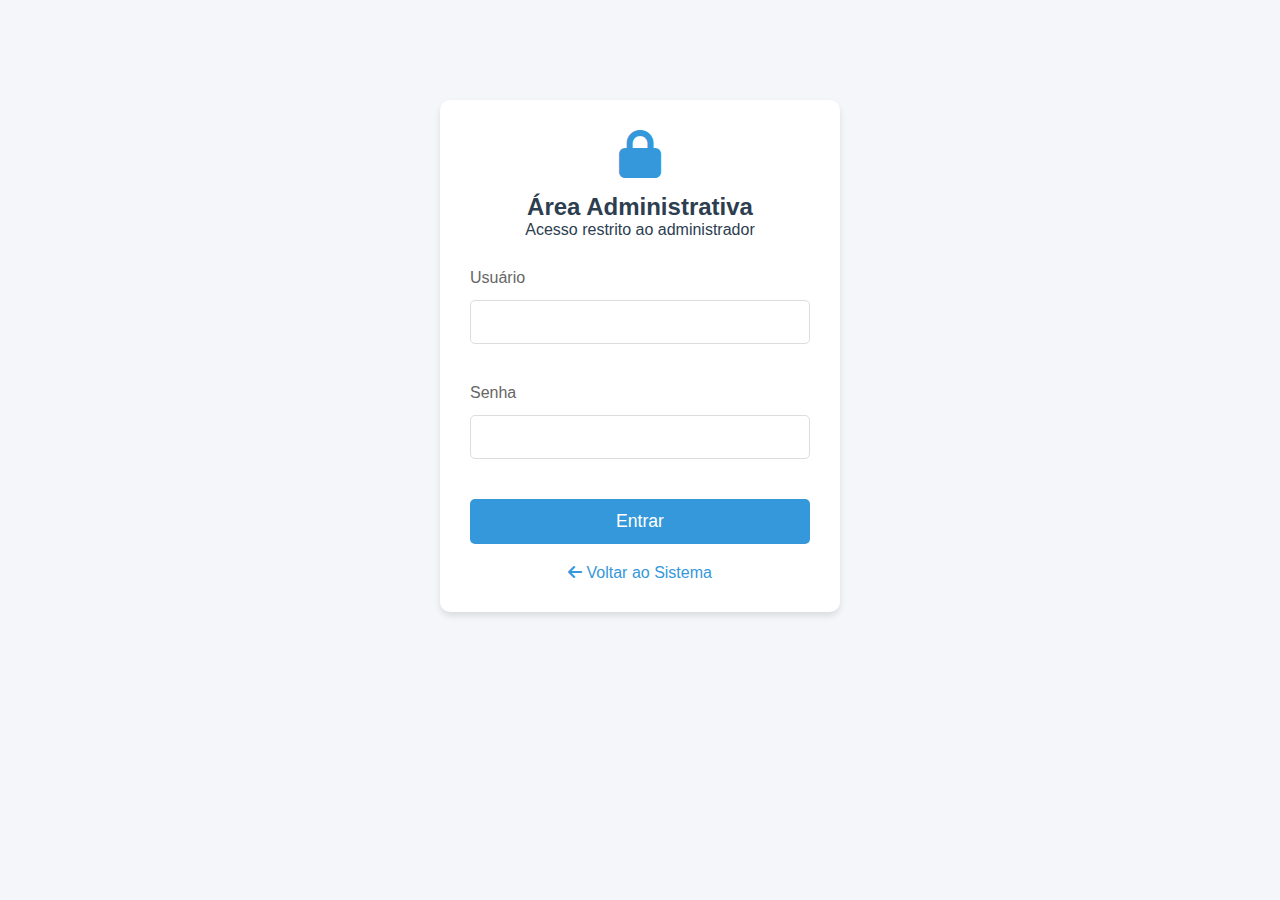
<file: admin-estoque.html>
<!DOCTYPE html>
<html lang="pt">
<head>
    <meta charset="UTF-8">
    <meta name="viewport" content="width=device-width, initial-scale=1.0">
    <title>Gestão de Estoque - Área Administrativa</title>
    <link rel="stylesheet" href="styles.css">
    <link rel="stylesheet" href="https://cdnjs.cloudflare.com/ajax/libs/font-awesome/6.0.0/css/all.min.css">
</head>
<body>
    <div class="container">
        <header>
            <h1><i class="fas fa-boxes"></i> Gestão de Estoque - Área Administrativa</h1>
            <div class="admin-info">
                <span id="adminName">Administrador</span>
                <button id="logoutBtn" class="btn-secondary"><i class="fas fa-sign-out-alt"></i> Sair</button>
            </div>
        </header>

        <main>
            <div class="admin-dashboard">
                <div class="admin-controls">
                    <button class="btn-primary" id="novoProduto">
                        <i class="fas fa-plus"></i> Novo Produto
                    </button>
                    <button class="btn-secondary" id="exportarDados">
                        <i class="fas fa-file-export"></i> Exportar Dados
                    </button>
                    <button class="btn-secondary" id="importarDados">
                        <i class="fas fa-file-import"></i> Importar Dados
                    </button>
                </div>

                <div class="estoque-filters">
                    <input type="text" id="searchProduto" placeholder="Pesquisar produto...">
                    <select id="filterCategoria">
                        <option value="">Todas as Categorias</option>
                        <option value="eletronicos">Eletrônicos</option>
                        <option value="moveis">Móveis</option>
                        <option value="alimentos">Alimentos</option>
                        <option value="vestuario">Vestuário</option>
                    </select>
                </div>

                <div class="estoque-table">
                    <table>
                        <thead>
                            <tr>
                                <th>ID</th>
                                <th>Produto</th>
                                <th>Categoria</th>
                                <th>Quantidade</th>
                                <th>Preço Unit.</th>
                                <th>Valor Total</th>
                                <th>Status</th>
                                <th>Ações</th>
                            </tr>
                        </thead>
                        <tbody id="estoqueTableBody">
                            <!-- Dados serão inseridos via JavaScript -->
                        </tbody>
                    </table>
                </div>
            </div>

            <!-- Modal para Adicionar/Editar Produto -->
            <div id="produtoModal" class="modal">
                <div class="modal-content">
                    <span class="close">&times;</span>
                    <h3>Adicionar/Editar Produto</h3>
                    <form id="produtoForm">
                        <div class="form-group">
                            <label for="nomeProduto">Nome do Produto</label>
                            <input type="text" id="nomeProduto" required>
                        </div>
                        <div class="form-group">
                            <label for="categoriaProduto">Categoria</label>
                            <select id="categoriaProduto" required>
                                <option value="eletronicos">Eletrônicos</option>
                                <option value="moveis">Móveis</option>
                                <option value="alimentos">Alimentos</option>
                                <option value="vestuario">Vestuário</option>
                            </select>
                        </div>
                        <div class="form-group">
                            <label for="quantidadeProduto">Quantidade</label>
                            <input type="number" id="quantidadeProduto" min="0" required>
                        </div>
                        <div class="form-group">
                            <label for="precoProduto">Preço Unitário</label>
                            <input type="number" id="precoProduto" min="0" step="0.01" required>
                        </div>
                        <div class="form-group">
                            <label for="minimoProduto">Quantidade Mínima</label>
                            <input type="number" id="minimoProduto" min="0" required>
                        </div>
                        <button type="submit" class="btn-primary">Salvar</button>
                    </form>
                </div>
            </div>
        </main>
    </div>

    <script>
        // Verificar autenticação
        function verificarAutenticacao() {
            const token = localStorage.getItem('adminToken');
            if (!token) {
                window.location.href = 'admin-login.html';
            }
        }

        // Carregar dados do estoque
        async function carregarEstoque() {
            try {
                const response = await fetch('api/estoque.php', {
                    headers: {
                        'Authorization': `Bearer ${localStorage.getItem('adminToken')}`
                    }
                });
                
                if (response.ok) {
                    const data = await response.json();
                    atualizarTabelaEstoque(data);
                } else {
                    throw new Error('Erro ao carregar estoque');
                }
            } catch (error) {
                alert('Erro ao carregar estoque: ' + error.message);
            }
        }

        // Atualizar tabela de estoque
        function atualizarTabelaEstoque(produtos) {
            const tbody = document.getElementById('estoqueTableBody');
            tbody.innerHTML = '';

            produtos.forEach(produto => {
                const tr = document.createElement('tr');
                tr.innerHTML = `
                    <td>${produto.id}</td>
                    <td>${produto.nome}</td>
                    <td>${produto.categoria}</td>
                    <td>${produto.quantidade}</td>
                    <td>R$ ${produto.preco.toFixed(2)}</td>
                    <td>R$ ${(produto.quantidade * produto.preco).toFixed(2)}</td>
                    <td>${getStatusBadge(produto.status)}</td>
                    <td>
                        <button class="btn-secondary btn-sm" onclick="editarProduto(${produto.id})">
                            <i class="fas fa-edit"></i>
                        </button>
                        <button class="btn-secondary btn-sm" onclick="excluirProduto(${produto.id})">
                            <i class="fas fa-trash"></i>
                        </button>
                    </td>
                `;
                tbody.appendChild(tr);
            });
        }

        // Função para obter o badge de status
        function getStatusBadge(status) {
            const badges = {
                'normal': '<span class="badge badge-success">Normal</span>',
                'baixo': '<span class="badge badge-warning">Baixo</span>',
                'critico': '<span class="badge badge-danger">Crítico</span>'
            };
            return badges[status] || badges.normal;
        }

        // Event Listeners
        document.addEventListener('DOMContentLoaded', () => {
            verificarAutenticacao();
            carregarEstoque();

            // Logout
            document.getElementById('logoutBtn').addEventListener('click', () => {
                localStorage.removeItem('adminToken');
                window.location.href = 'admin-login.html';
            });

            // Novo Produto
            document.getElementById('novoProduto').addEventListener('click', () => {
                document.getElementById('produtoModal').style.display = 'block';
            });

            // Fechar Modal
            document.querySelector('.close').addEventListener('click', () => {
                document.getElementById('produtoModal').style.display = 'none';
            });

            // Form de Produto
            document.getElementById('produtoForm').addEventListener('submit', async (e) => {
                e.preventDefault();
                // Implementar lógica de salvamento
            });
        });
    </script>
</body>
</html>
</file>
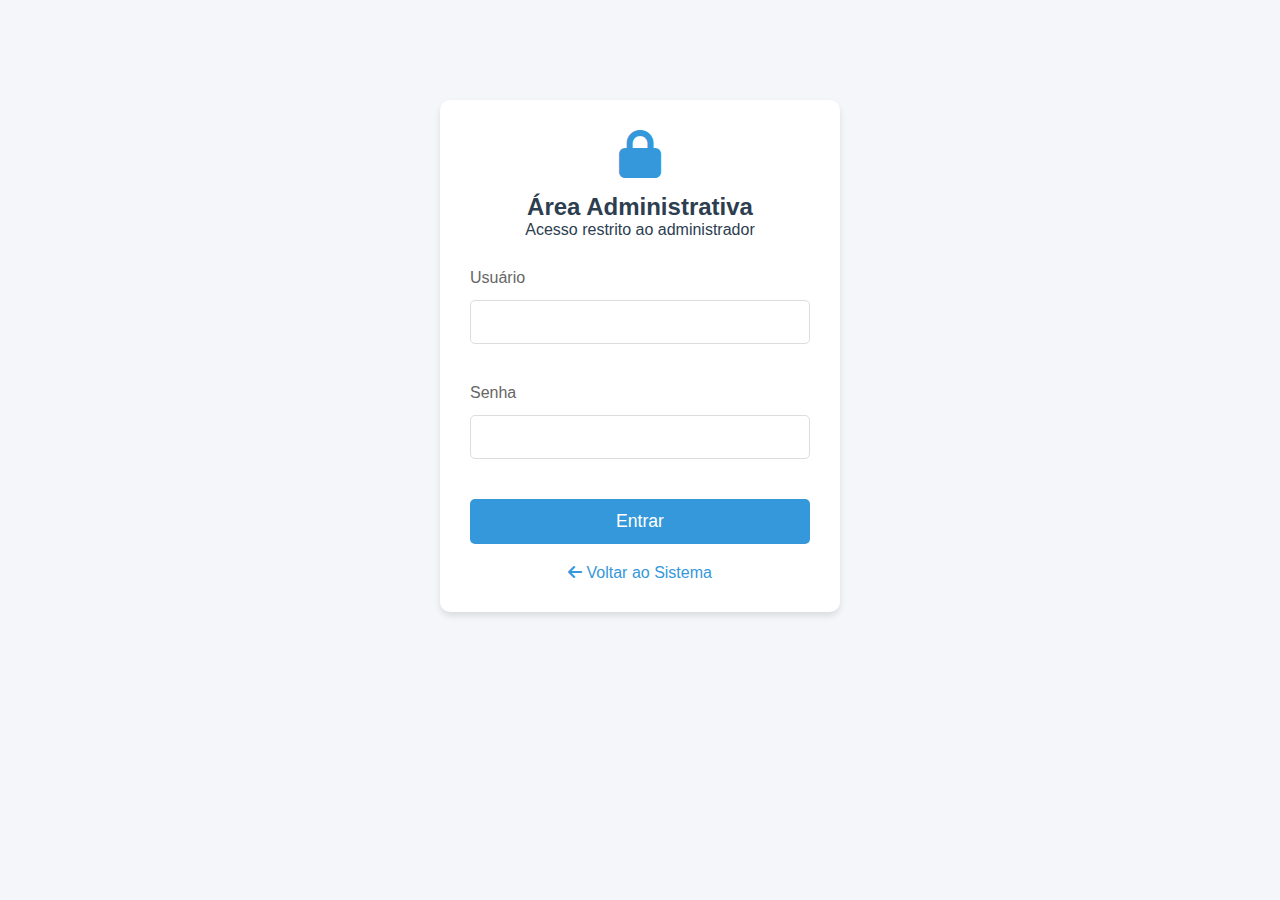
<file: admin-login.html>
<!DOCTYPE html>
<html lang="pt">
<head>
    <meta charset="UTF-8">
    <meta name="viewport" content="width=device-width, initial-scale=1.0">
    <title>Login Administrativo - Gestão de Inventário</title>
    <link rel="stylesheet" href="styles.css">
    <link rel="stylesheet" href="https://cdnjs.cloudflare.com/ajax/libs/font-awesome/6.0.0/css/all.min.css">
    <style>
        .login-container {
            max-width: 400px;
            margin: 100px auto;
            padding: 30px;
            background-color: white;
            border-radius: 10px;
            box-shadow: 0 4px 6px rgba(0, 0, 0, 0.1);
        }

        .login-header {
            text-align: center;
            margin-bottom: 30px;
        }

        .login-header i {
            font-size: 3em;
            color: var(--secondary-color);
            margin-bottom: 15px;
        }

        .login-form .form-group {
            margin-bottom: 20px;
        }

        .login-form input {
            width: 100%;
            padding: 12px;
            border: 1px solid #ddd;
            border-radius: 5px;
            font-size: 1em;
        }

        .login-form button {
            width: 100%;
            padding: 12px;
            background-color: var(--secondary-color);
            color: white;
            border: none;
            border-radius: 5px;
            font-size: 1.1em;
            cursor: pointer;
            transition: background-color 0.3s;
        }

        .login-form button:hover {
            background-color: #2980b9;
        }

        .back-link {
            text-align: center;
            margin-top: 20px;
        }

        .back-link a {
            color: var(--secondary-color);
            text-decoration: none;
        }

        .back-link a:hover {
            text-decoration: underline;
        }
    </style>
</head>
<body>
    <div class="login-container">
        <div class="login-header">
            <i class="fas fa-lock"></i>
            <h2>Área Administrativa</h2>
            <p>Acesso restrito ao administrador</p>
        </div>
        <form class="login-form" id="adminLoginForm">
            <div class="form-group">
                <label for="username">Usuário</label>
                <input type="text" id="username" required>
            </div>
            <div class="form-group">
                <label for="password">Senha</label>
                <input type="password" id="password" required>
            </div>
            <button type="submit">Entrar</button>
        </form>
        <div class="back-link">
            <a href="index.html"><i class="fas fa-arrow-left"></i> Voltar ao Sistema</a>
        </div>
    </div>

    <script>
        document.getElementById('adminLoginForm').addEventListener('submit', async function(e) {
            e.preventDefault();
            
            const username = document.getElementById('username').value;
            const password = document.getElementById('password').value;

            try {
                const response = await fetch('api/admin-login.php', {
                    method: 'POST',
                    headers: {
                        'Content-Type': 'application/json'
                    },
                    body: JSON.stringify({ username, password })
                });

                if (response.ok) {
                    const data = await response.json();
                    if (data.success) {
                        // Armazena o token de autenticação
                        localStorage.setItem('adminToken', data.token);
                        // Redireciona para a área administrativa
                        window.location.href = 'admin-estoque.html';
                    } else {
                        alert('Usuário ou senha inválidos');
                    }
                } else {
                    throw new Error('Erro ao fazer login');
                }
            } catch (error) {
                alert('Erro ao fazer login: ' + error.message);
            }
        });
    </script>
</body>
</html>
</file>
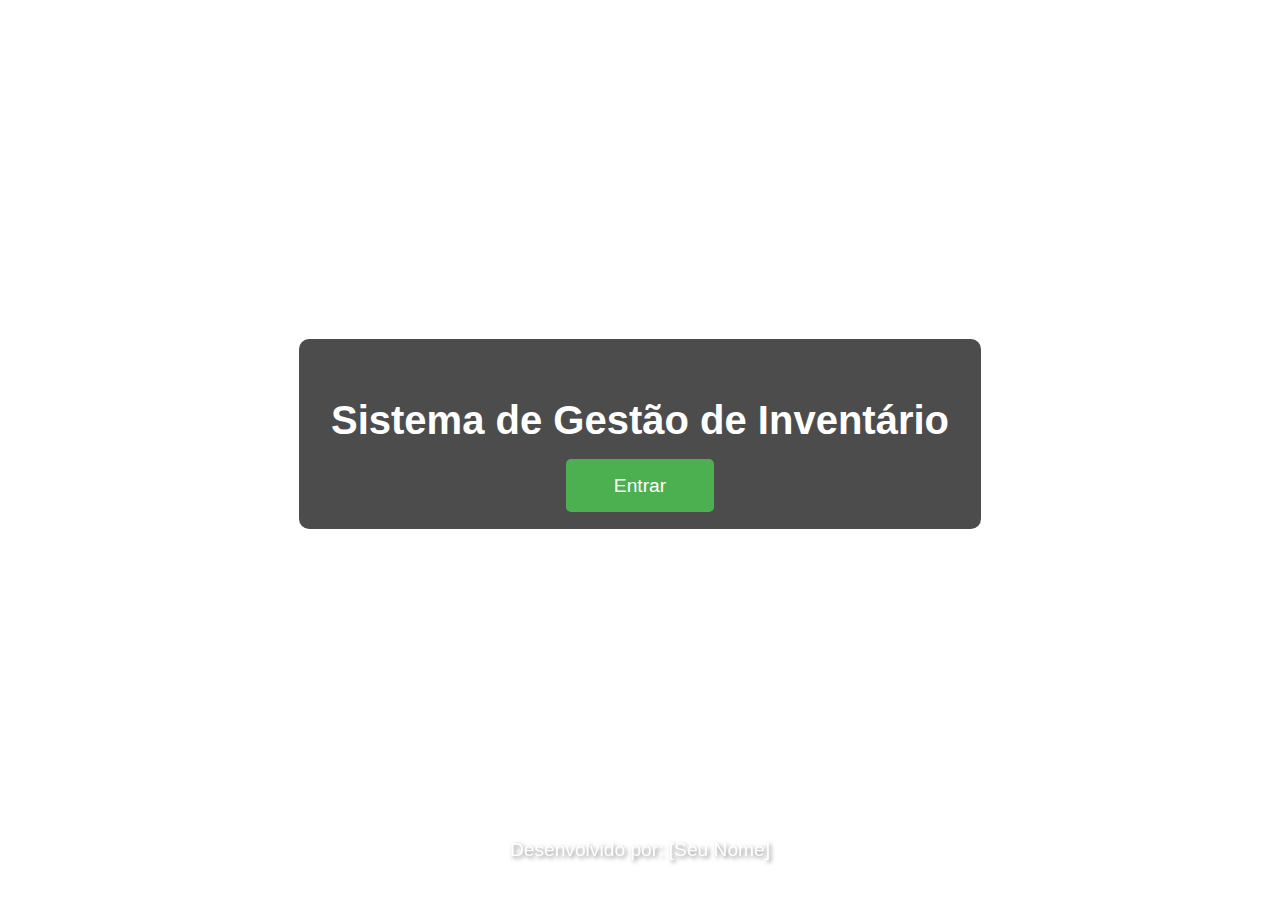
<file: landing.html>
<!DOCTYPE html>
<html lang="pt">
<head>
    <meta charset="UTF-8">
    <meta name="viewport" content="width=device-width, initial-scale=1.0">
    <title>Bem-vindo ao Sistema de Gestão de Inventário</title>
    <style>
        body {
            margin: 0;
            padding: 0;
            height: 100vh;
            display: flex;
            flex-direction: column;
            justify-content: center;
            align-items: center;
            background-image: url('https://st.depositphotos.com/9999814/52407/i/450/depositphotos_524071248-stock-photo-smart-warehouse-management-system-with.jpg');
            background-size: cover;
            background-position: center;
            background-repeat: no-repeat;
            font-family: Arial, sans-serif;
            color: white;
        }

        .content {
            text-align: center;
            background-color: rgba(0, 0, 0, 0.7);
            padding: 2rem;
            border-radius: 10px;
            margin-bottom: 2rem;
        }

        h1 {
            font-size: 2.5rem;
            margin-bottom: 2rem;
        }

        .enter-button {
            padding: 1rem 3rem;
            font-size: 1.2rem;
            background-color: #4CAF50;
            color: white;
            border: none;
            border-radius: 5px;
            cursor: pointer;
            transition: background-color 0.3s;
            text-decoration: none;
        }

        .enter-button:hover {
            background-color: #45a049;
        }

        footer {
            position: fixed;
            bottom: 20px;
            width: 100%;
            text-align: center;
            color: white;
            font-size: 1.2rem;
            text-shadow: 2px 2px 4px rgba(0, 0, 0, 0.5);
        }
    </style>
</head>
<body>
    <div class="content">
        <h1>Sistema de Gestão de Inventário</h1>
        <a href="index.html" class="enter-button">Entrar</a>
    </div>
    <footer>
        <p>Desenvolvido por: [Seu Nome]</p>
    </footer>
</body>
</html>
</file>
<file: styles.css>
:root {
    --primary-color: #2c3e50;
    --secondary-color: #3498db;
    --accent-color: #e74c3c;
    --background-color: #f5f6fa;
    --text-color: #2c3e50;
    --sidebar-width: 250px;
    --header-height: 60px;
    --card-shadow: 0 4px 6px rgba(0, 0, 0, 0.1);
    --transition-speed: 0.3s;
}

* {
    margin: 0;
    padding: 0;
    box-sizing: border-box;
    font-family: 'Segoe UI', Tahoma, Geneva, Verdana, sans-serif;
}

body {
    background-color: var(--background-color);
    color: var(--text-color);
}

.container {
    display: flex;
    min-height: 100vh;
}

/* Sidebar Styles */
.sidebar {
    width: var(--sidebar-width);
    background-color: var(--primary-color);
    color: white;
    padding: 20px;
    position: fixed;
    height: 100vh;
    transition: transform var(--transition-speed);
}

.logo {
    display: flex;
    align-items: center;
    gap: 10px;
    font-size: 1.5rem;
    margin-bottom: 30px;
    padding: 10px;
}

.logo i {
    font-size: 2rem;
    color: var(--secondary-color);
}

.nav-links {
    list-style: none;
}

.nav-links li {
    margin-bottom: 10px;
}

.nav-links a {
    color: white;
    text-decoration: none;
    display: flex;
    align-items: center;
    gap: 10px;
    padding: 12px;
    border-radius: 8px;
    transition: all var(--transition-speed);
}

.nav-links a:hover {
    background-color: var(--secondary-color);
    transform: translateX(5px);
}

.nav-links li.active a {
    background-color: var(--secondary-color);
}

/* Main Content Styles */
.main-content {
    flex: 1;
    margin-left: var(--sidebar-width);
    padding: 20px;
}

header {
    background-color: white;
    padding: 15px 30px;
    border-radius: 10px;
    box-shadow: var(--card-shadow);
    margin-bottom: 30px;
}

.header-content {
    display: flex;
    justify-content: space-between;
    align-items: center;
}

.user-info {
    display: flex;
    align-items: center;
    gap: 20px;
}

.user-profile {
    display: flex;
    align-items: center;
    gap: 10px;
}

.user-profile img {
    width: 40px;
    height: 40px;
    border-radius: 50%;
    object-fit: cover;
}

/* Dashboard Cards */
.dashboard-cards {
    display: grid;
    grid-template-columns: repeat(auto-fit, minmax(250px, 1fr));
    gap: 20px;
    margin-bottom: 30px;
}

.card {
    background-color: white;
    padding: 20px;
    border-radius: 10px;
    box-shadow: var(--card-shadow);
    display: flex;
    align-items: center;
    gap: 20px;
    transition: transform var(--transition-speed);
}

.card:hover {
    transform: translateY(-5px);
}

.card-icon {
    width: 50px;
    height: 50px;
    background-color: var(--secondary-color);
    border-radius: 10px;
    display: flex;
    align-items: center;
    justify-content: center;
    color: white;
    font-size: 1.5rem;
}

.card-info h3 {
    font-size: 0.9rem;
    color: #666;
    margin-bottom: 5px;
}

.card-info p {
    font-size: 1.5rem;
    font-weight: bold;
    color: var(--primary-color);
}

/* Main Sections */
.main-sections {
    display: grid;
    grid-template-columns: repeat(auto-fit, minmax(400px, 1fr));
    gap: 20px;
}

section {
    background-color: white;
    padding: 20px;
    border-radius: 10px;
    box-shadow: var(--card-shadow);
}

section h2 {
    margin-bottom: 20px;
    color: var(--primary-color);
}

/* Alert and Order Items */
.alert-item, .pedido-item {
    display: flex;
    align-items: center;
    gap: 15px;
    padding: 15px;
    border-bottom: 1px solid #eee;
    animation: fadeIn 0.5s ease-in-out;
}

.alert-item i {
    color: var(--accent-color);
    font-size: 1.5rem;
}

.btn-action {
    background-color: var(--secondary-color);
    color: white;
    border: none;
    padding: 8px 15px;
    border-radius: 5px;
    cursor: pointer;
    transition: background-color var(--transition-speed);
}

.btn-action:hover {
    background-color: #2980b9;
}

/* Animations */
@keyframes fadeIn {
    from {
        opacity: 0;
        transform: translateY(10px);
    }
    to {
        opacity: 1;
        transform: translateY(0);
    }
}

/* Responsive Design */
@media (max-width: 768px) {
    .sidebar {
        transform: translateX(-100%);
    }
    
    .main-content {
        margin-left: 0;
    }
    
    .dashboard-cards {
        grid-template-columns: 1fr;
    }
    
    .main-sections {
        grid-template-columns: 1fr;
    }
}

/* Form Styles */
.form-container {
    background-color: white;
    padding: 30px;
    border-radius: 10px;
    box-shadow: var(--card-shadow);
    margin-bottom: 30px;
}

.form {
    display: grid;
    gap: 20px;
    max-width: 600px;
    margin: 0 auto;
}

.form-group {
    display: flex;
    flex-direction: column;
    gap: 8px;
}

.form-group label {
    font-weight: 600;
    color: var(--primary-color);
}

.form-group input,
.form-group textarea {
    padding: 10px;
    border: 1px solid #ddd;
    border-radius: 5px;
    font-size: 1rem;
    transition: border-color var(--transition-speed);
}

.form-group input:focus,
.form-group textarea:focus {
    outline: none;
    border-color: var(--secondary-color);
}

.form-group textarea {
    min-height: 100px;
    resize: vertical;
}

/* Fornecedores List */
.fornecedores-list {
    background-color: white;
    padding: 30px;
    border-radius: 10px;
    box-shadow: var(--card-shadow);
}

.fornecedor-item {
    padding: 20px;
    border-bottom: 1px solid #eee;
    animation: fadeIn 0.5s ease-in-out;
}

.fornecedor-item:last-child {
    border-bottom: none;
}

.fornecedor-item h3 {
    color: var(--primary-color);
    margin-bottom: 10px;
}

.fornecedor-item p {
    color: #666;
    margin: 5px 0;
}

/* Button Styles */
.btn-action {
    background-color: var(--secondary-color);
    color: white;
    border: none;
    padding: 12px 24px;
    border-radius: 5px;
    cursor: pointer;
    font-size: 1rem;
    font-weight: 600;
    transition: all var(--transition-speed);
    text-align: center;
}

.btn-action:hover {
    background-color: #2980b9;
    transform: translateY(-2px);
}

.btn-action:active {
    transform: translateY(0);
}

/* Responsive Form */
@media (max-width: 768px) {
    .form {
        padding: 0 20px;
    }
    
    .form-container,
    .fornecedores-list {
        padding: 20px;
    }
}

/* Admin Login Styles */
.login-page {
    background: linear-gradient(135deg, var(--primary-color), var(--secondary-color));
    min-height: 100vh;
    display: flex;
    align-items: center;
    justify-content: center;
}

.login-container {
    width: 100%;
    max-width: 400px;
    padding: 20px;
}

.login-box {
    background-color: white;
    padding: 40px;
    border-radius: 10px;
    box-shadow: 0 10px 20px rgba(0, 0, 0, 0.2);
    animation: fadeIn 0.5s ease-in-out;
}

.login-header {
    text-align: center;
    margin-bottom: 30px;
}

.login-header i {
    font-size: 3rem;
    color: var(--secondary-color);
    margin-bottom: 15px;
}

.login-header h1 {
    color: var(--primary-color);
    font-size: 1.8rem;
}

.login-form {
    display: flex;
    flex-direction: column;
    gap: 20px;
}

.input-group {
    position: relative;
}

.input-group i {
    position: absolute;
    left: 12px;
    top: 50%;
    transform: translateY(-50%);
    color: #666;
}

.input-group input {
    padding-left: 40px;
}

.login-message {
    margin-top: 20px;
    padding: 10px;
    border-radius: 5px;
    text-align: center;
    display: none;
}

.login-message.success {
    display: block;
    background-color: #d4edda;
    color: #155724;
    border: 1px solid #c3e6cb;
}

.login-message.error {
    display: block;
    background-color: #f8d7da;
    color: #721c24;
    border: 1px solid #f5c6cb;
}

/* Admin Panel Styles */
.admin-dashboard {
    padding: 20px;
}

.admin-sections {
    display: grid;
    grid-template-columns: repeat(auto-fit, minmax(400px, 1fr));
    gap: 20px;
    margin-top: 30px;
}

.activity-list, .status-list {
    display: flex;
    flex-direction: column;
    gap: 15px;
}

.activity-item {
    display: flex;
    align-items: flex-start;
    gap: 15px;
    padding: 15px;
    background-color: white;
    border-radius: 8px;
    box-shadow: var(--card-shadow);
    animation: fadeIn 0.5s ease-in-out;
}

.activity-item i {
    font-size: 1.5rem;
    color: var(--secondary-color);
}

.activity-info h4 {
    color: var(--primary-color);
    margin-bottom: 5px;
}

.activity-time {
    font-size: 0.8rem;
    color: #666;
}

.status-item {
    display: flex;
    justify-content: space-between;
    align-items: center;
    padding: 15px;
    background-color: white;
    border-radius: 8px;
    box-shadow: var(--card-shadow);
}

.status-info {
    display: flex;
    align-items: center;
    gap: 10px;
}

.status-indicator {
    width: 12px;
    height: 12px;
    border-radius: 50%;
    background-color: #ccc;
}

.status-indicator.online {
    background-color: #28a745;
    box-shadow: 0 0 0 2px rgba(40, 167, 69, 0.2);
}

.status-indicator.offline {
    background-color: #dc3545;
    box-shadow: 0 0 0 2px rgba(220, 53, 69, 0.2);
}

/* Responsive Admin Styles */
@media (max-width: 768px) {
    .login-container {
        padding: 10px;
    }
    
    .login-box {
        padding: 20px;
    }
    
    .admin-sections {
        grid-template-columns: 1fr;
    }
}

/* Admin Button Styles */
.btn-admin {
    display: flex;
    align-items: center;
    gap: 8px;
    padding: 8px 15px;
    background-color: var(--primary-color);
    color: white;
    text-decoration: none;
    border-radius: 5px;
    font-size: 0.9rem;
    transition: all var(--transition-speed);
    margin-left: 15px;
}

.btn-admin:hover {
    background-color: var(--secondary-color);
    transform: translateY(-2px);
}

.btn-admin i {
    font-size: 1rem;
}

/* Admin Content Styles */
.admin-content {
    padding: 20px;
}

.admin-section {
    background-color: white;
    padding: 30px;
    border-radius: 10px;
    box-shadow: var(--card-shadow);
    margin-bottom: 30px;
}

.admin-section h2 {
    color: var(--primary-color);
    margin-bottom: 20px;
    font-size: 1.5rem;
}

/* Admin Form Styles */
.admin-form {
    max-width: 100%;
}

.form-grid {
    display: grid;
    grid-template-columns: repeat(auto-fit, minmax(250px, 1fr));
    gap: 20px;
    margin-bottom: 30px;
}

.form-group select {
    width: 100%;
    padding: 10px;
    border: 1px solid #ddd;
    border-radius: 5px;
    font-size: 1rem;
    background-color: white;
    transition: border-color var(--transition-speed);
}

.form-group select:focus {
    outline: none;
    border-color: var(--secondary-color);
}

/* Admin Table Styles */
.table-container {
    overflow-x: auto;
}

.admin-table {
    width: 100%;
    border-collapse: collapse;
    margin-top: 20px;
    background-color: white;
    box-shadow: var(--card-shadow);
}

.admin-table th,
.admin-table td {
    padding: 15px;
    text-align: left;
    border-bottom: 1px solid #eee;
}

.admin-table th {
    background-color: var(--primary-color);
    color: white;
    font-weight: 600;
}

.admin-table tr:hover {
    background-color: #f8f9fa;
}

/* Action Buttons */
.btn-icon {
    background: none;
    border: none;
    color: var(--primary-color);
    cursor: pointer;
    padding: 5px;
    margin: 0 5px;
    transition: all var(--transition-speed);
}

.btn-icon:hover {
    color: var(--secondary-color);
    transform: scale(1.1);
}

.btn-icon.delete:hover {
    color: var(--accent-color);
}

/* Responsive Admin Styles */
@media (max-width: 768px) {
    .admin-section {
        padding: 20px;
    }
    
    .form-grid {
        grid-template-columns: 1fr;
    }
    
    .admin-table {
        font-size: 0.9rem;
    }
    
    .admin-table th,
    .admin-table td {
        padding: 10px;
    }
}

/* Content Section Styles */
.content-section {
    padding: 20px;
}

.section-header {
    display: flex;
    justify-content: space-between;
    align-items: center;
    margin-bottom: 20px;
}

.section-header h2 {
    color: var(--primary-color);
    font-size: 1.5rem;
}

/* Fornecedores Grid */
.fornecedores-grid {
    margin-top: 30px;
}

.search-bar {
    display: flex;
    gap: 15px;
    margin-bottom: 20px;
}

.search-bar input,
.search-bar select {
    padding: 10px;
    border: 1px solid #ddd;
    border-radius: 5px;
    font-size: 1rem;
}

.search-bar input {
    flex: 1;
}

/* Fornecedor Cards */
.fornecedores-list {
    display: grid;
    grid-template-columns: repeat(auto-fill, minmax(300px, 1fr));
    gap: 20px;
}

.fornecedor-card {
    background-color: white;
    border-radius: 10px;
    box-shadow: var(--card-shadow);
    padding: 20px;
    transition: transform var(--transition-speed);
}

.fornecedor-card:hover {
    transform: translateY(-5px);
}

.fornecedor-header {
    display: flex;
    justify-content: space-between;
    align-items: center;
    margin-bottom: 15px;
}

.fornecedor-header h3 {
    color: var(--primary-color);
    font-size: 1.2rem;
}

.categoria-badge {
    background-color: var(--secondary-color);
    color: white;
    padding: 5px 10px;
    border-radius: 15px;
    font-size: 0.8rem;
}

.fornecedor-info {
    margin-bottom: 15px;
}

.fornecedor-info p {
    display: flex;
    align-items: center;
    gap: 10px;
    margin: 8px 0;
    color: #666;
}

.fornecedor-info i {
    color: var(--secondary-color);
    width: 20px;
}

.fornecedor-actions {
    display: flex;
    justify-content: flex-end;
    gap: 10px;
    padding-top: 15px;
    border-top: 1px solid #eee;
}

/* Form Actions */
.form-actions {
    display: flex;
    gap: 10px;
    justify-content: flex-end;
    margin-top: 20px;
}

.btn-cancel {
    background-color: #dc3545;
    color: white;
    border: none;
    padding: 12px 24px;
    border-radius: 5px;
    cursor: pointer;
    font-size: 1rem;
    font-weight: 600;
    transition: all var(--transition-speed);
}

.btn-cancel:hover {
    background-color: #c82333;
    transform: translateY(-2px);
}

/* Responsive Styles */
@media (max-width: 768px) {
    .fornecedores-list {
        grid-template-columns: 1fr;
    }
    
    .search-bar {
        flex-direction: column;
    }
    
    .section-header {
        flex-direction: column;
        gap: 10px;
        text-align: center;
    }
}

/* Produtos Grid */
.produtos-grid {
    margin-top: 30px;
}

/* Produto Cards */
.produtos-list {
    display: grid;
    grid-template-columns: repeat(auto-fill, minmax(300px, 1fr));
    gap: 20px;
}

.produto-card {
    background-color: white;
    border-radius: 10px;
    box-shadow: var(--card-shadow);
    padding: 20px;
    transition: transform var(--transition-speed);
}

.produto-card:hover {
    transform: translateY(-5px);
}

.produto-header {
    display: flex;
    justify-content: space-between;
    align-items: center;
    margin-bottom: 15px;
}

.produto-header h3 {
    color: var(--primary-color);
    font-size: 1.2rem;
    margin: 0;
}

.produto-info {
    margin-bottom: 15px;
}

.produto-info p {
    display: flex;
    align-items: center;
    gap: 10px;
    margin: 8px 0;
    color: #666;
}

.produto-info i {
    color: var(--secondary-color);
    width: 20px;
}

.produto-actions {
    display: flex;
    justify-content: flex-end;
    gap: 10px;
    padding-top: 15px;
    border-top: 1px solid #eee;
}

/* Form Grid */
.form-grid {
    display: grid;
    grid-template-columns: repeat(2, 1fr);
    gap: 20px;
}

.form-group {
    margin-bottom: 15px;
}

.form-group.full-width {
    grid-column: 1 / -1;
}

.form-group label {
    display: block;
    margin-bottom: 5px;
    color: #666;
    font-weight: 500;
}

.form-group input,
.form-group select,
.form-group textarea {
    width: 100%;
    padding: 10px;
    border: 1px solid #ddd;
    border-radius: 5px;
    font-size: 1rem;
}

.form-group textarea {
    resize: vertical;
    min-height: 100px;
}

/* Responsive Styles */
@media (max-width: 768px) {
    .form-grid {
        grid-template-columns: 1fr;
    }
    
    .produtos-list {
        grid-template-columns: 1fr;
    }
}

/* Estoque Grid */
.estoque-grid {
    margin-top: 30px;
}

/* Estoque Cards */
.estoque-list {
    display: grid;
    grid-template-columns: repeat(auto-fill, minmax(300px, 1fr));
    gap: 20px;
    margin-bottom: 40px;
}

.estoque-card {
    background-color: white;
    border-radius: 10px;
    box-shadow: var(--card-shadow);
    padding: 20px;
    transition: transform var(--transition-speed);
}

.estoque-card:hover {
    transform: translateY(-5px);
}

.estoque-card.estoque-baixo {
    border-left: 4px solid #dc3545;
}

.estoque-card.estoque-normal {
    border-left: 4px solid #ffc107;
}

.estoque-card.estoque-alto {
    border-left: 4px solid #28a745;
}

.estoque-header {
    display: flex;
    justify-content: space-between;
    align-items: center;
    margin-bottom: 15px;
}

.estoque-header h3 {
    color: var(--primary-color);
    font-size: 1.2rem;
    margin: 0;
}

.status-badge {
    padding: 5px 10px;
    border-radius: 15px;
    font-size: 0.8rem;
    font-weight: 500;
}

.estoque-baixo .status-badge {
    background-color: #dc3545;
    color: white;
}

.estoque-normal .status-badge {
    background-color: #ffc107;
    color: #000;
}

.estoque-alto .status-badge {
    background-color: #28a745;
    color: white;
}

.estoque-info {
    margin-bottom: 15px;
}

.estoque-info p {
    display: flex;
    align-items: center;
    gap: 10px;
    margin: 8px 0;
    color: #666;
}

.estoque-info i {
    color: var(--secondary-color);
    width: 20px;
}

/* Movement History */
.movement-history {
    margin-top: 40px;
}

.movement-history h3 {
    color: var(--primary-color);
    margin-bottom: 20px;
}

.badge {
    padding: 5px 10px;
    border-radius: 15px;
    font-size: 0.8rem;
    font-weight: 500;
}

.badge-success {
    background-color: #28a745;
    color: white;
}

.badge-danger {
    background-color: #dc3545;
    color: white;
}

/* Table Styles */
.table-container {
    overflow-x: auto;
    background-color: white;
    border-radius: 10px;
    box-shadow: var(--card-shadow);
}

.admin-table {
    width: 100%;
    border-collapse: collapse;
}

.admin-table th,
.admin-table td {
    padding: 15px;
    text-align: left;
    border-bottom: 1px solid #eee;
}

.admin-table th {
    background-color: #f8f9fa;
    color: var(--primary-color);
    font-weight: 600;
}

.admin-table tr:hover {
    background-color: #f8f9fa;
}

/* Responsive Styles */
@media (max-width: 768px) {
    .estoque-list {
        grid-template-columns: 1fr;
    }
    
    .admin-table {
        font-size: 0.9rem;
    }
    
    .admin-table th,
    .admin-table td {
        padding: 10px;
    }
}

/* Entries Grid */
.entries-grid {
    margin-top: 30px;
}

/* Form Container */
.form-container {
    background-color: white;
    border-radius: 10px;
    box-shadow: var(--card-shadow);
    padding: 20px;
    margin-bottom: 30px;
}

/* Date Input */
input[type="date"],
input[type="datetime-local"] {
    padding: 10px;
    border: 1px solid #ddd;
    border-radius: 5px;
    font-size: 1rem;
    color: #666;
}

input[type="date"]:focus,
input[type="datetime-local"]:focus {
    border-color: var(--primary-color);
    outline: none;
}

/* Table Container */
.table-container {
    margin-top: 20px;
    background-color: white;
    border-radius: 10px;
    box-shadow: var(--card-shadow);
    overflow-x: auto;
}

/* Table Styles */
.admin-table {
    width: 100%;
    border-collapse: collapse;
    min-width: 800px;
}

.admin-table th,
.admin-table td {
    padding: 15px;
    text-align: left;
    border-bottom: 1px solid #eee;
}

.admin-table th {
    background-color: #f8f9fa;
    color: var(--primary-color);
    font-weight: 600;
    white-space: nowrap;
}

.admin-table td {
    color: #666;
}

.admin-table tr:hover {
    background-color: #f8f9fa;
}

/* Search Bar */
.search-bar {
    display: flex;
    gap: 15px;
    margin-bottom: 20px;
}

.search-bar input[type="text"] {
    flex: 1;
    padding: 10px;
    border: 1px solid #ddd;
    border-radius: 5px;
    font-size: 1rem;
}

.search-bar input[type="date"] {
    width: 200px;
}

/* Responsive Styles */
@media (max-width: 768px) {
    .search-bar {
        flex-direction: column;
    }
    
    .search-bar input[type="date"] {
        width: 100%;
    }
    
    .admin-table {
        font-size: 0.9rem;
    }
    
    .admin-table th,
    .admin-table td {
        padding: 10px;
    }
}

/* Orders Grid */
.orders-grid {
    margin-top: 30px;
}

/* Order Status Colors */
.order-row.pendente {
    background-color: #fff3cd;
}

.order-row.em_andamento {
    background-color: #cce5ff;
}

.order-row.concluido {
    background-color: #d4edda;
}

.order-row.cancelado {
    background-color: #f8d7da;
}

/* Priority Badges */
.badge-alta {
    background-color: #dc3545;
    color: white;
}

.badge-media {
    background-color: #ffc107;
    color: #000;
}

.badge-baixa {
    background-color: #28a745;
    color: white;
}

/* Status Badges */
.badge-pendente {
    background-color: #ffc107;
    color: #000;
}

.badge-em_andamento {
    background-color: #17a2b8;
    color: white;
}

.badge-concluido {
    background-color: #28a745;
    color: white;
}

.badge-cancelado {
    background-color: #dc3545;
    color: white;
}

/* Order Actions */
.order-actions {
    display: flex;
    gap: 5px;
    justify-content: flex-end;
}

.btn-icon {
    background: none;
    border: none;
    cursor: pointer;
    padding: 5px;
    border-radius: 5px;
    transition: all var(--transition-speed);
}

.btn-icon:hover {
    background-color: rgba(0, 0, 0, 0.1);
}

.btn-icon i {
    font-size: 1rem;
}

/* Filter Selects */
.search-bar select {
    padding: 10px;
    border: 1px solid #ddd;
    border-radius: 5px;
    font-size: 1rem;
    color: #666;
    background-color: white;
}

.search-bar select:focus {
    border-color: var(--primary-color);
    outline: none;
}

/* Responsive Styles */
@media (max-width: 768px) {
    .search-bar {
        flex-direction: column;
    }
    
    .search-bar select {
        width: 100%;
    }
    
    .order-actions {
        flex-direction: column;
    }
}
</file>
